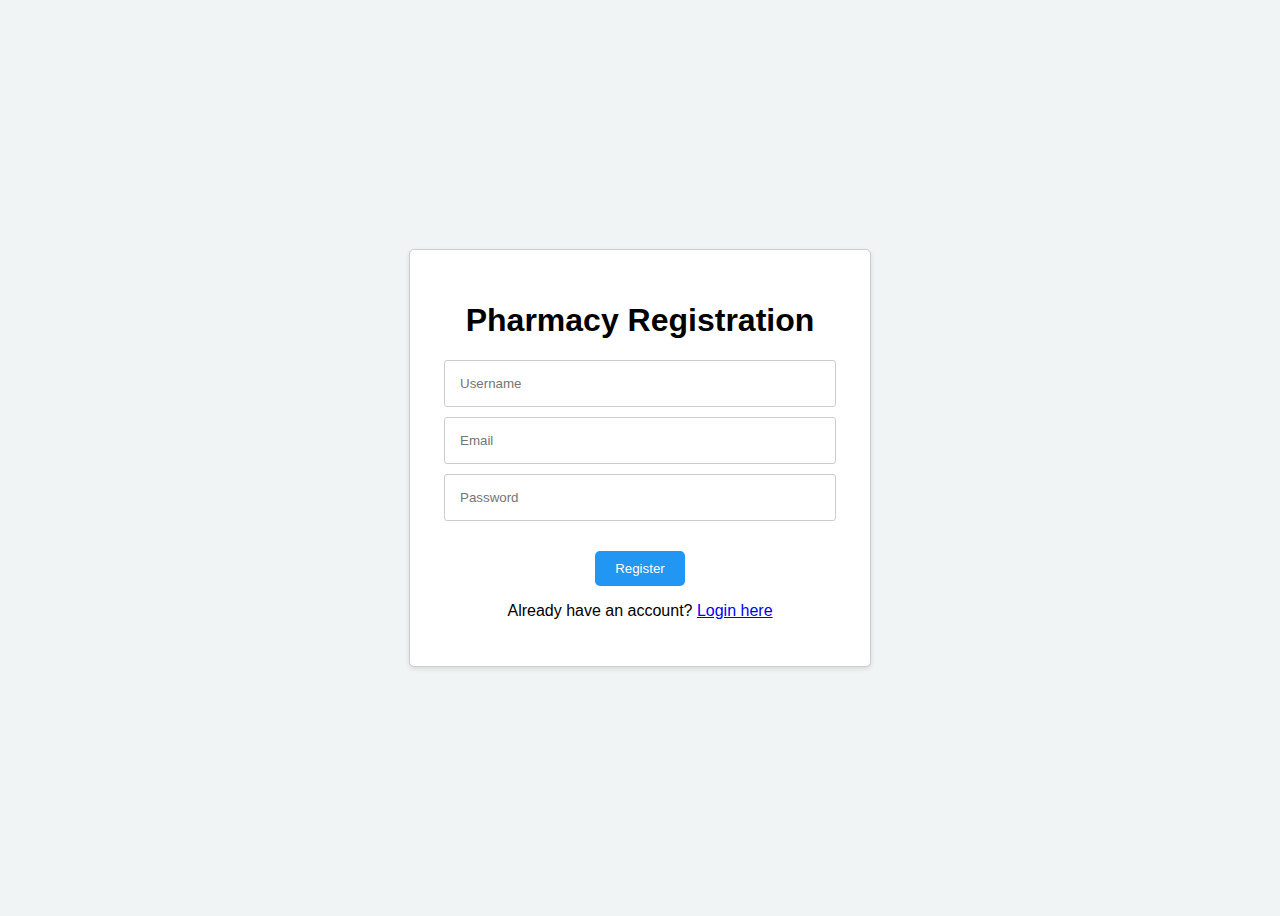
<file: templates/register.html>
<!DOCTYPE html>
<html lang="en">
<head>
    <meta charset="UTF-8">
    <meta name="viewport" content="width=device-width, initial-scale=1.0">
    <title>Registration</title>
    <link rel="stylesheet" type="text/css" href="../static/css/login_style.css"> </head>
<body>
    <div class="container">
        <h1>Pharmacy Registration</h1>

        <form action="/register" method="POST"> <input type="text" name="username" placeholder="Username" required>
            <input type="email" name="email" placeholder="Email" required>
            <input type="password" name="password" placeholder="Password" required>
            <button type="submit">Register</button>
        </form>

        <p>Already have an account? <a href="/login">Login here</a></p>
    </div>
</body>
</html>
</file>
<file: static/css/login_style.css>
body {
    background-color: #F0F4F5; /* Light blue background */
    font-family: Arial, sans-serif; /* Basic font */
}

.container {
    width: 400px;
    margin: 50px auto;
    padding: 20px;
    border: 1px solid #ccc;
    border-radius: 5px;
    text-align: center;
    background-color: #fff; /* White container background */
    box-shadow: 0px 2px 5px rgba(0, 0, 0, 0.1); /* Subtle shadow */
}

input[type="text"], input[type="password"], input[type="email"] {
    width: 100%;
    padding: 10px;
    margin-bottom: 15px;
    border: 1px solid #ccc;
    border-radius: 3px; /* Rounded corners for inputs */
}

input[type="text"]:focus, input[type="email"]:focus, input[type="password"]:focus {
    outline: none;
    border-color: #2196F3; /* Blue border on focus */
}

button[type="submit"] {
    background-color: #2196F3; /* Blue button color */
    color: white;
    border: none;
    padding: 10px 20px;
    cursor: pointer;
    border-radius: 5px;
}

button[type="submit"]:hover {
    background-color: #0D6EBD; /* Slightly darker blue on hover */
}
body {
    background-image: url('https://img.freepik.com/free-photo/medicine-capsules-global-health-with-geometric-pattern-digital-remix_53876-126742.jpg?t=st=1713941923~exp=1713945523~hmac=4ba75be35523c47dfcdf34966f53cf0895bb575b9b89e26993e04ab3d69455eb&w=1800'); /* Replace with your image path */
    background-repeat: no-repeat; /* Prevent image repetition if it's smaller*/
    background-size: cover; /* Image covers the entire viewport */
    font-family: Arial, sans-serif;
    display: flex; /* Activate Flexbox (or Grid if you prefer) */
    align-items: center;
    justify-content: center;
    min-height: 100vh;
}

.container {
    width: 400px;
    margin: 50px auto;
    padding: 30px; /* Increased padding overall */
    /* ... rest of your styles ... */
}

input[type="text"], input[type="password"],  input[type="email"] {
    width: 90%;
    padding: 15px; /* More padding for inputs */
    margin-bottom: 10px; /* More space between inputs */
    /* ... rest of your styles ...  */
}

button[type="submit"] {
    /* ... your existing button styles ... */
    margin-top: 20px;  /* Add space between button and above element */
}

.alert {
  padding: 15px;
  margin-bottom: 20px;
  border-radius: 5px;
  text-align: center;
}

.alert-success {
  background-color: #d4edda;
  color: #155724;
  border: 1px solid #c3e6cb;
}

.alert-danger {
  background-color: #f8d7da;
  color: #721c24;
  border: 1px solid #f5c6cb;
}

/* ... your existing styles ... */

.popup {
  display: none;
  position: fixed;
  left: 50%;
  top: 50%;
  transform: translate(-50%, -50%);
  background-color: #fff;
  padding: 20px;
  border-radius: 5px;
  box-shadow: 0px 5px 10px rgba(0,0,0,0.2);
  z-index: 1000;  /* Ensure it's on top */
}

.popup-content {
  text-align: center;
}

.close-popup {
  position: absolute;
  top: 5px;
  right: 10px;
  font-size: 20px;
  cursor: pointer;
}

/* You still need the alert-success and alert-danger classes */
</file>
